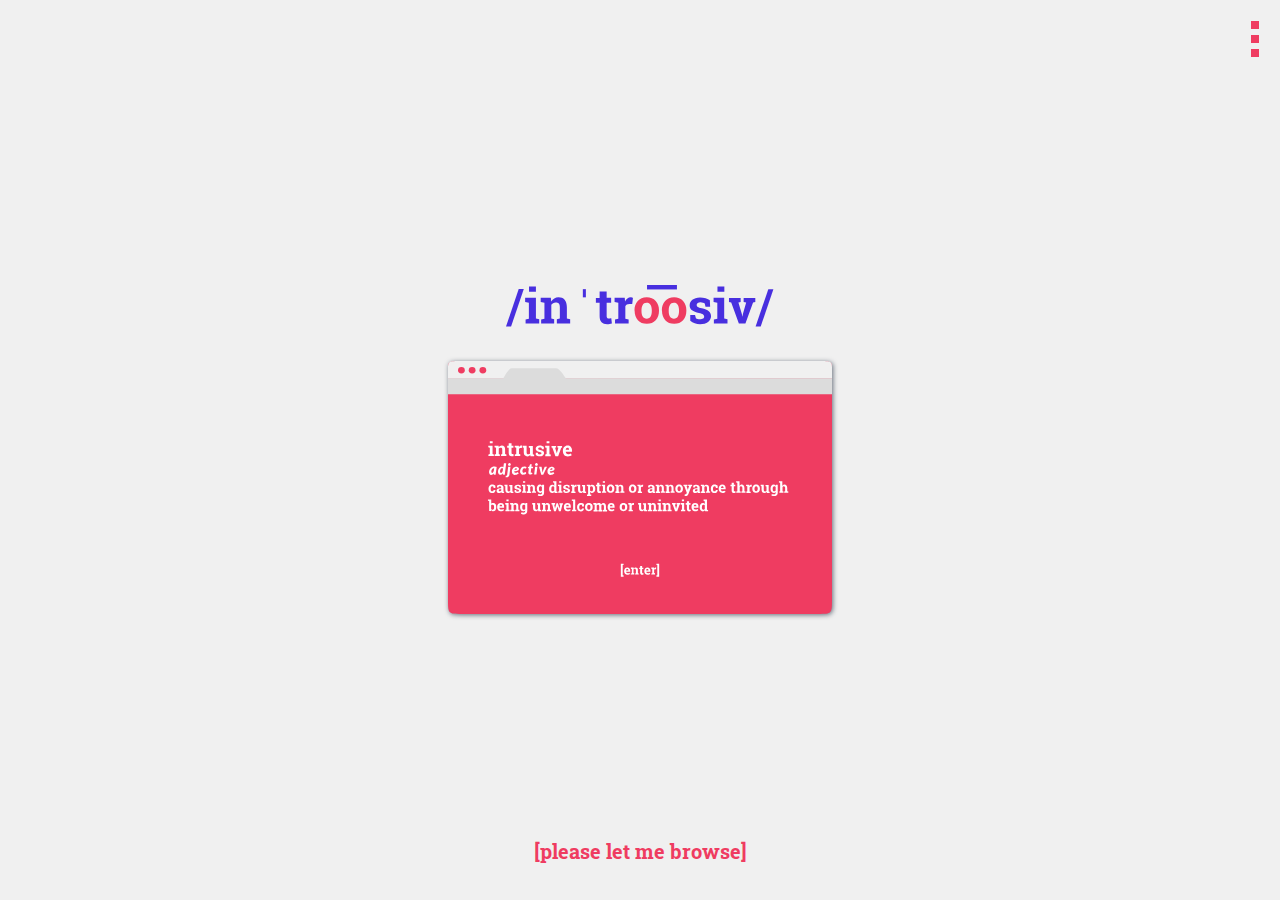
<file: index.html>
<!doctype html>
<html>
<head>
<title>Intrusive Advertising</title>
<link href="css/main.css" rel="stylesheet" type="text/css">
</head>

<body>


   
	<nav class="container" onclick="nav(this)">
  		<div class="bar1"></div>
 	 	<div class="bar2"></div>
  		<div class="bar3"></div>
	</nav>

	<div id="links" class="style">
		<a class="navlogo" href="index.html"><img src="svg/navicon.svg"></a>
		<a class="navintrusive" href="html/intrusiveads.html">Intrusive Advertising</a>
		<a class="navcoalition" href="html/cfba.html">Coalition for Better Ads</a>
		<a class="navtypes" href="html/cfba12.html">The 12 Types of Ads</a>
		<a class="navadblocknonintru" href="html/adblocknonintrusive.html">Adblock &amp; Non-Intrusive Ads</a>
		<a class="navabout" href="html/about.html">About the Project</a>
	</div>
   
   <div id="wrapper"> 
    
    <div class="intro">
    <div class="logo"><img src="svg/logo.svg"></div>
    <div onclick="myAnim()" id="c1"><img src="svg/landing1.svg"></div>
    </div>
    
    
    <div onclick="myAnim2()" id="c2"><img src="svg/landing2.svg"></div>
    <div onclick="myAnim3()" id="c3"><img src="svg/landing3.svg"></div>
    <div onclick="myAnim4()" id="c4"><img src="svg/landing4.svg"></div>
    <div onclick="myAnim5()" id="c5"><img src="svg/landing5.svg"></div>
    <div onclick="myAnim6()" id="c6"><img src="svg/landing3.svg"></div>
    <div onclick="myAnim7()" id="c7"><img src="svg/landing2.svg"></div>
    
    <div class="enter">
        <h1 class="enterh1"><a href="html/intrusiveads.html">[please let me browse]</a></h1>
    </div>

<!--Javascript-->
    <script>
        
        //FOR THE BOXES
        
        function myAnim() {
            console.log(alert)
            document.getElementById("c2").classList.toggle("display");
        }
        function myAnim2() {
            console.log(alert)
            document.getElementById("c3").classList.toggle("display");
        }
        
        function myAnim3() {
            console.log(alert)
            document.getElementById("c4").classList.toggle("display");
        }
        
        function myAnim4() {
            console.log(alert)
            document.getElementById("c5").classList.toggle("display");
        }
        
        function myAnim5() {
            console.log(alert)
            document.getElementById("c6").classList.toggle("display");
        }
        
        function myAnim6() {
            console.log(alert)
            document.getElementById("c7").classList.toggle("display");
        }
        
        //FOR THE NAVIGATION
        
		function nav(x) {
			var element = document.getElementById("links");
			element.classList.toggle("mystyle");
			x.classList.toggle("change");
		}
    </script>

</div>
	
</body>
</html>
</file>
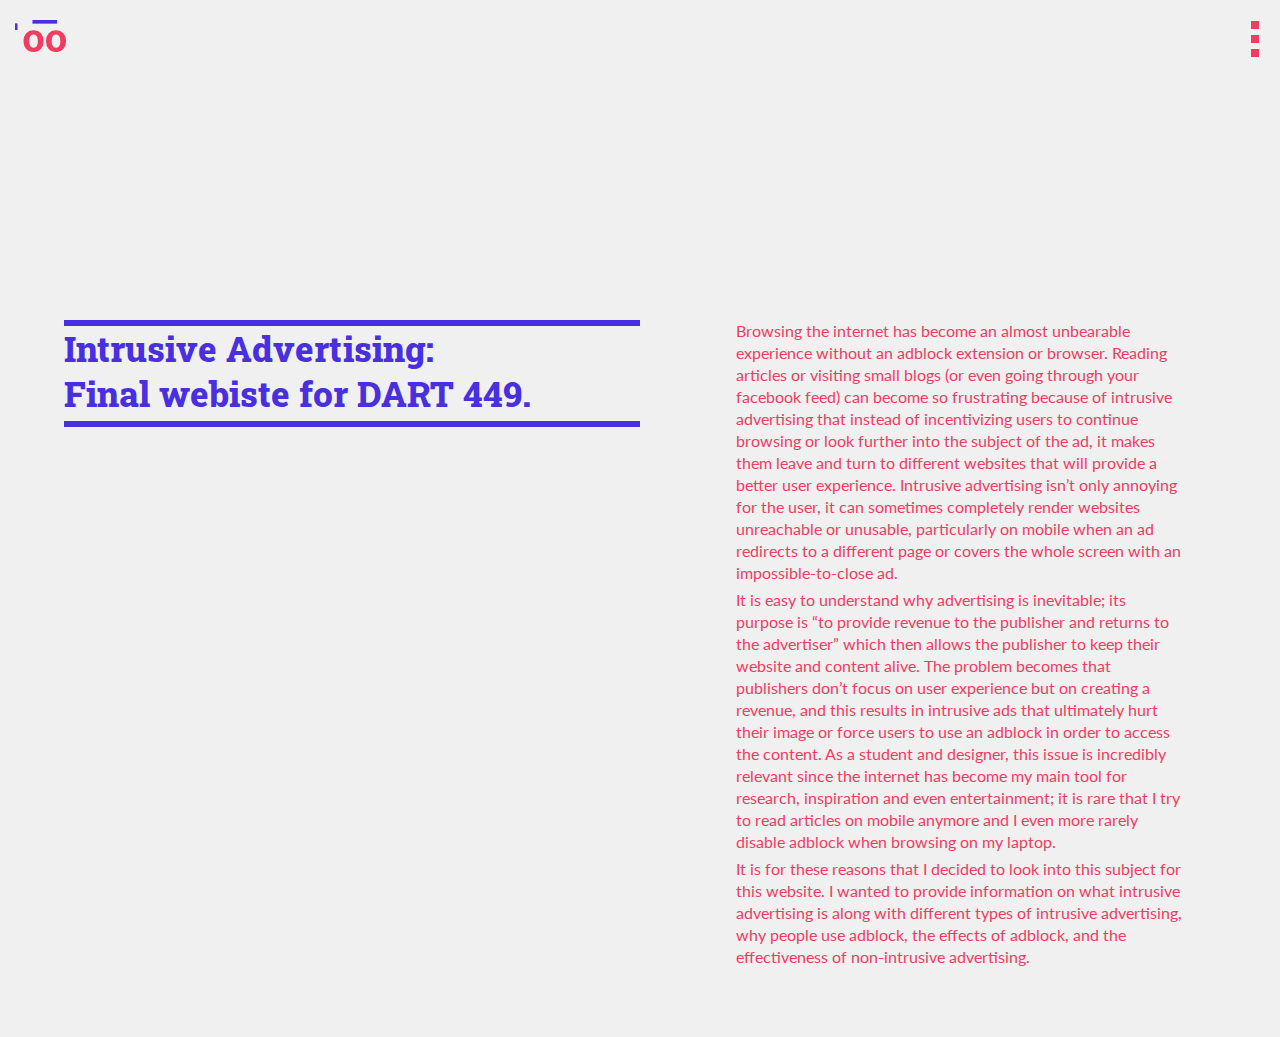
<file: html/about.html>
<!doctype html>
<html>
<head>
<title>About the Project</title>
<link href="../css/main.css" rel="stylesheet" type="text/css">
</head>

<body>


<div id="wrapper">
	
	<div id="logo"><a href="../index.html"><img src="../svg/logoicon.svg"></a></div>
    
    <nav class="container" onclick="nav(this)">
  		<div class="bar1"></div>
 	 	<div class="bar2"></div>
  		<div class="bar3"></div>
	</nav>

	<div id="links" class="style">		
		<a class="navlogo" href="../index.html"><img src="../svg/navicon.svg"></a>
		<a class="navintrusive" href="intrusiveads.html">Intrusive Advertising</a>
		<a class="navcoalition" href="cfba.html">Coalition for Better Ads</a>
		<a class="navtypes" href="cfba12.html">The 12 Types of Ads</a>
		<a class="navadblocknonintru" href="adblocknonintrusive.html">Adblock &amp; Non-Intrusive Ads</a>
		<a class="navabout" href="about.html">About the Project</a>
	</div>
    
    <div id="about">
		<div id="project">
        <div class="proj">
        <p>Intrusive Advertising: <br> Final webiste for DART 449.</p>
        </div>
    </div>
    
    <div id="projdesc">
        <div class="projinfo" >
        <p>Browsing the internet has become an almost unbearable experience without an adblock extension or browser. Reading articles or visiting small blogs (or even going through your facebook feed) can become so frustrating because of intrusive advertising that instead of incentivizing users to continue browsing or look further into the subject of the ad, it makes them leave and turn to different websites that will provide a better user experience. Intrusive advertising isn’t only annoying for the user, it can sometimes completely render websites unreachable or unusable, particularly on mobile when an ad redirects to a different page or covers the whole screen with an impossible-to-close ad.</p>

		<p>It is easy to understand why advertising is inevitable; its purpose is “to provide revenue to the publisher and returns to the advertiser” which then allows the publisher to keep their website and content alive. The problem becomes that publishers don’t focus on user experience but on creating a revenue, and this results in intrusive ads that ultimately hurt their image or force users to use an adblock in order to access the content. As a student and designer, this issue is incredibly relevant since the internet has become my main tool for research, inspiration and even entertainment; it is rare that I try to read articles on mobile anymore and I even more rarely disable adblock when browsing on my laptop.</p>

		<p>It is for these reasons that I decided to look into this subject for this website. I wanted to provide information on what intrusive advertising is along with different types of intrusive advertising, why people use adblock, the effects of adblock, and the effectiveness of non-intrusive advertising.</p>
		</div>
    </div>
    </div>
</div>
	
    <script>
        
        //FOR THE NAVIGATION
        
        function nav(x) {
			var element = document.getElementById("links");
			element.classList.toggle("mystyle");
			x.classList.toggle("change");
        }
        
        //FOR THE OVERLAY AD
        function myAnim() { document.getElementById("overlay").classList.toggle("hide");
        }
    </script>

</body>
</html>
</file>
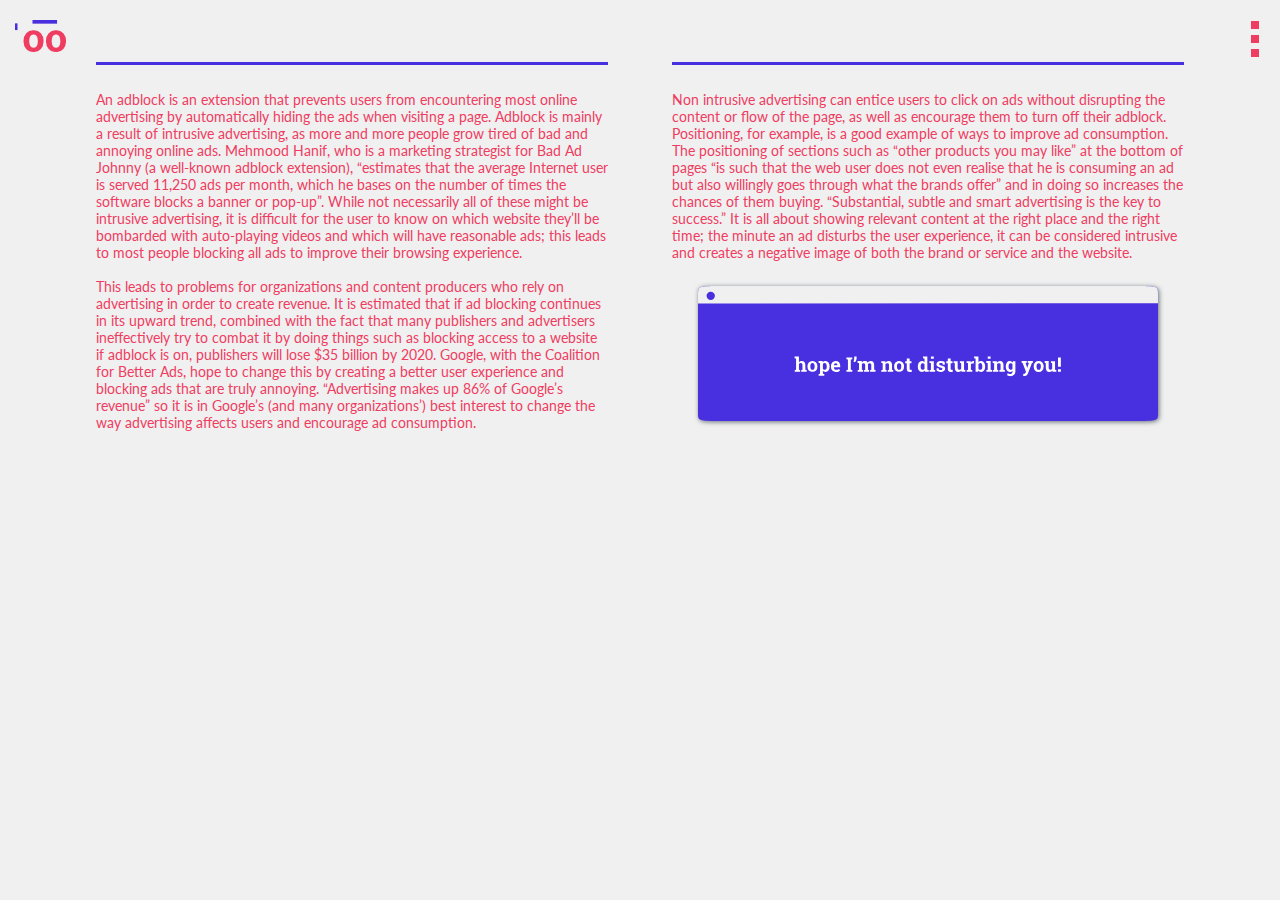
<file: html/adblocknonintrusive.html>
<!doctype html>
<html>
<head>
<title>Coalition for Better Ads</title>
<link href="../css/main.css" rel="stylesheet" type="text/css">
</head>

<body>


<div id="wrapper2">
	
	<div id="logo"><a href="../index.html"><img src="../svg/logoicon.svg"></a></div>
    
    <nav class="container" onclick="nav(this)">
  		<div class="bar1"></div>
 	 	<div class="bar2"></div>
  		<div class="bar3"></div>
	</nav>

	<div id="links" class="style">		
		<a class="navlogo" href="../index.html"><img src="../svg/navicon.svg"></a>
		<a class="navintrusive" href="intrusiveads.html">Intrusive Advertising</a>
		<a class="navcoalition" href="cfba.html">Coalition for Better Ads</a>
		<a class="navtypes" href="cfba12.html">The 12 Types of Ads</a>
		<a class="navadblocknonintru" href="adblocknonintrusive.html">Adblock &amp; Non-Intrusive Ads</a>
		<a class="navabout" href="about.html">About the Project</a>
		</div>
    
	<div id="aboutadblock">
		<div class="adblockt"><p>Adblock</p></div>
		<div id="scroll">
		<div class="adblocki">
		<p>An adblock is an extension that prevents users from encountering most online advertising by automatically hiding the ads when visiting a page. Adblock is mainly a result of intrusive advertising, as more and more people grow tired of bad and annoying online ads. Mehmood Hanif, who is a marketing strategist for Bad Ad Johnny (a well-known adblock extension), “estimates that the average Internet user is served 11,250 ads per month, which he bases on the number of times the software blocks a banner or pop-up”. While not necessarily all of these might be intrusive advertising, it is difficult for the user to know on which website they’ll be bombarded with auto-playing videos and which will have reasonable ads; this leads to most people blocking all ads to improve their browsing experience.</p>
		<p>This leads to problems for organizations and content producers who rely on advertising in order to create revenue. It is estimated that if ad blocking continues in its upward trend, combined with the fact that many publishers and advertisers ineffectively try to combat it by doing things such as blocking access to a website if adblock is on, publishers will lose $35 billion by 2020. Google, with the Coalition for Better Ads, hope to change this by creating a better user experience and blocking ads that are truly annoying. “Advertising makes up 86% of Google’s revenue” so it is in Google’s (and many organizations’) best interest to change the way advertising affects users and encourage ad consumption.</p></div></div>

	</div>
	
	<div id="aboutnonintru">
		<div class="nonintrut"><p>Non-Intrusive Ads</p></div>
		<div class="nonintrui">
		<p>Non intrusive advertising can entice users to click on ads without disrupting the content or flow of the page, as well as encourage them to turn off their adblock. Positioning, for example, is a good example of ways to improve ad consumption. The positioning of sections such as “other products you may like” at the bottom of pages “is such that the web user does not even realise that he is consuming an ad but also willingly goes through what the brands offer” and in doing so increases the chances of them buying. “Substantial, subtle and smart advertising is the key to success.” It is all about showing relevant content at the right place and the right time; the minute an ad disturbs the user experience, it can be considered intrusive and creates a negative image of both the brand or service and the website.</p>
		</div>
		<img src="../svg/nonintrusive.svg" class="adnointru">
	</div>
	
</div>
    <script>
        
        //FOR THE NAVIGATION
        
        function nav(x) {
			var element = document.getElementById("links");
			element.classList.toggle("mystyle");
			x.classList.toggle("change");
        }
        
        //FOR THE OVERLAY AD
        function myAnim() { document.getElementById("overlay").classList.toggle("hide");
        }
    </script>


</body>
</html>
</file>
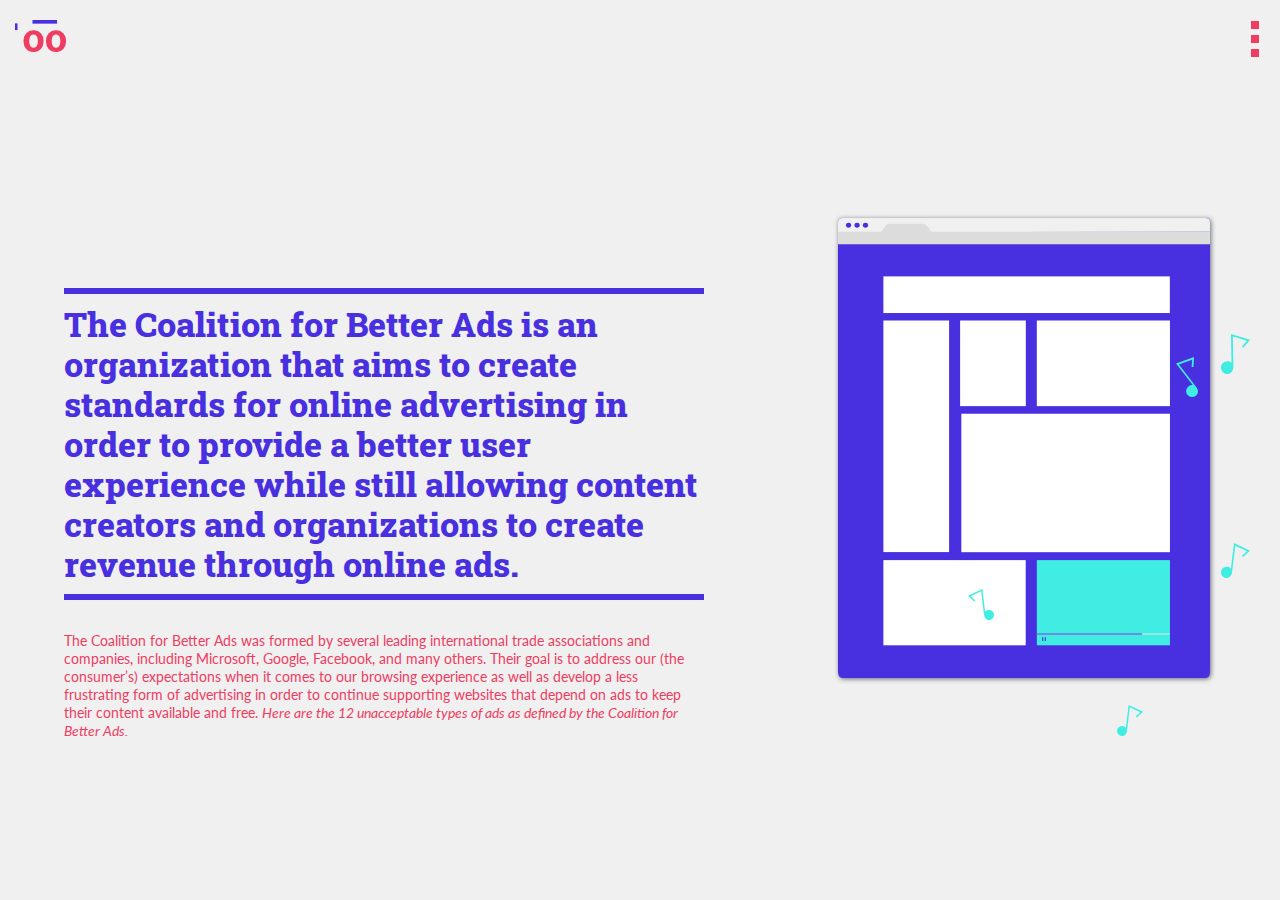
<file: html/cfba.html>
<!doctype html>
<html>
<head>
<title>Coalition for Better Ads</title>
<link href="../css/main.css" rel="stylesheet" type="text/css">
</head>

<body>


<div id="wrapper">
	
	<div id="logo"><a href="../index.html"><img src="../svg/logoicon.svg"></a></div>
    
    <nav class="container" onclick="nav(this)">
  		<div class="bar1"></div>
 	 	<div class="bar2"></div>
  		<div class="bar3"></div>
	</nav>

	<div id="links" class="style">
		<a class="navlogo" href="../index.html"><img src="../svg/navicon.svg"></a>
		<a class="navintrusive" href="intrusiveads.html">Intrusive Advertising</a>
		<a class="navcoalition" href="cfba.html">Coalition for Better Ads</a>
		<a class="navtypes" href="cfba12.html">The 12 Types of Ads</a>
		<a class="navadblocknonintru" href="adblocknonintrusive.html">Adblock &amp; Non-Intrusive Ads</a>
		<a class="navabout" href="about.html">About the Project</a>
	</div>
   
       
    
        <div id="section2">
        <div id="cfba">
            <div class="cfbades">
            <p>The Coalition for Better Ads is an organization that aims to create standards for online advertising in order to provide a better user experience while still allowing content creators and organizations to create revenue through online ads.</p>
			</div>
			<div class="cfbatext">
			<p>
			The Coalition for Better Ads was formed by several leading international trade associations and companies, including Microsoft, Google, Facebook, and many others. Their goal is to address our (the consumer’s) expectations when it comes to our browsing experience as well as develop a less frustrating form of advertising in order to continue supporting websites that depend on ads to keep their content available and free. <a href="cfba12.html">Here are the 12 unacceptable types of ads as defined by the Coalition for Better Ads.</a>
			</p>
			</div>
        </div>
			
			<div id="autoplayvidbig">
				<img class="vidbig" src="../svg/autoplayvid_big.svg">

				<img class="note1" src="../svg/bignote1.svg">
				<img class="note2" src="../svg/bignote2.svg">
				<img class="note3" src="../svg/bignote3.svg">
				<img class="note4" src="../svg/bignote4.svg">
				<img class="note5" src="../svg/bignote5.svg">
			</div>
    	</div>
    
</div>
    <script>
        
        //FOR THE NAVIGATION
        
        function nav(x) {
			var element = document.getElementById("links");
			element.classList.toggle("mystyle");
			x.classList.toggle("change");
        }
        
        //FOR THE OVERLAY AD
        function myAnim() { document.getElementById("overlay").classList.toggle("hide");
        }
    </script>


</body>
</html>
</file>
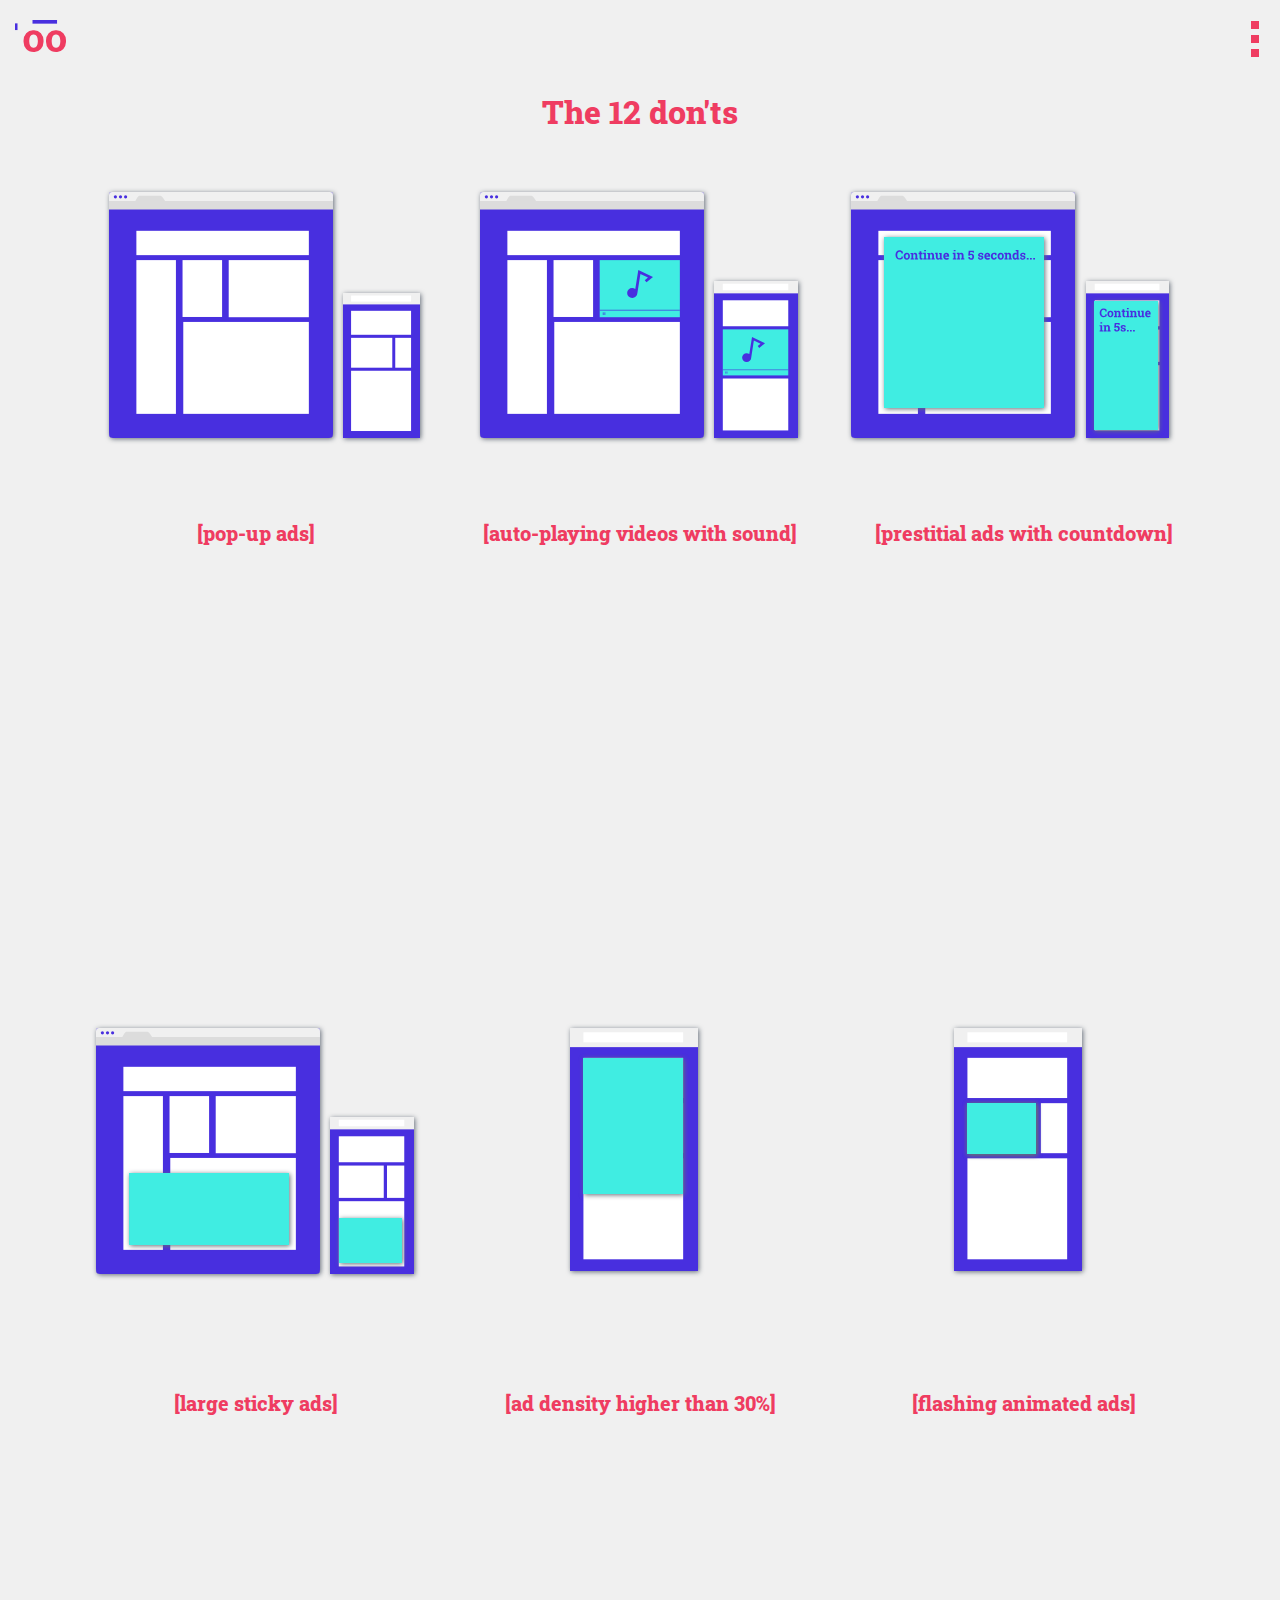
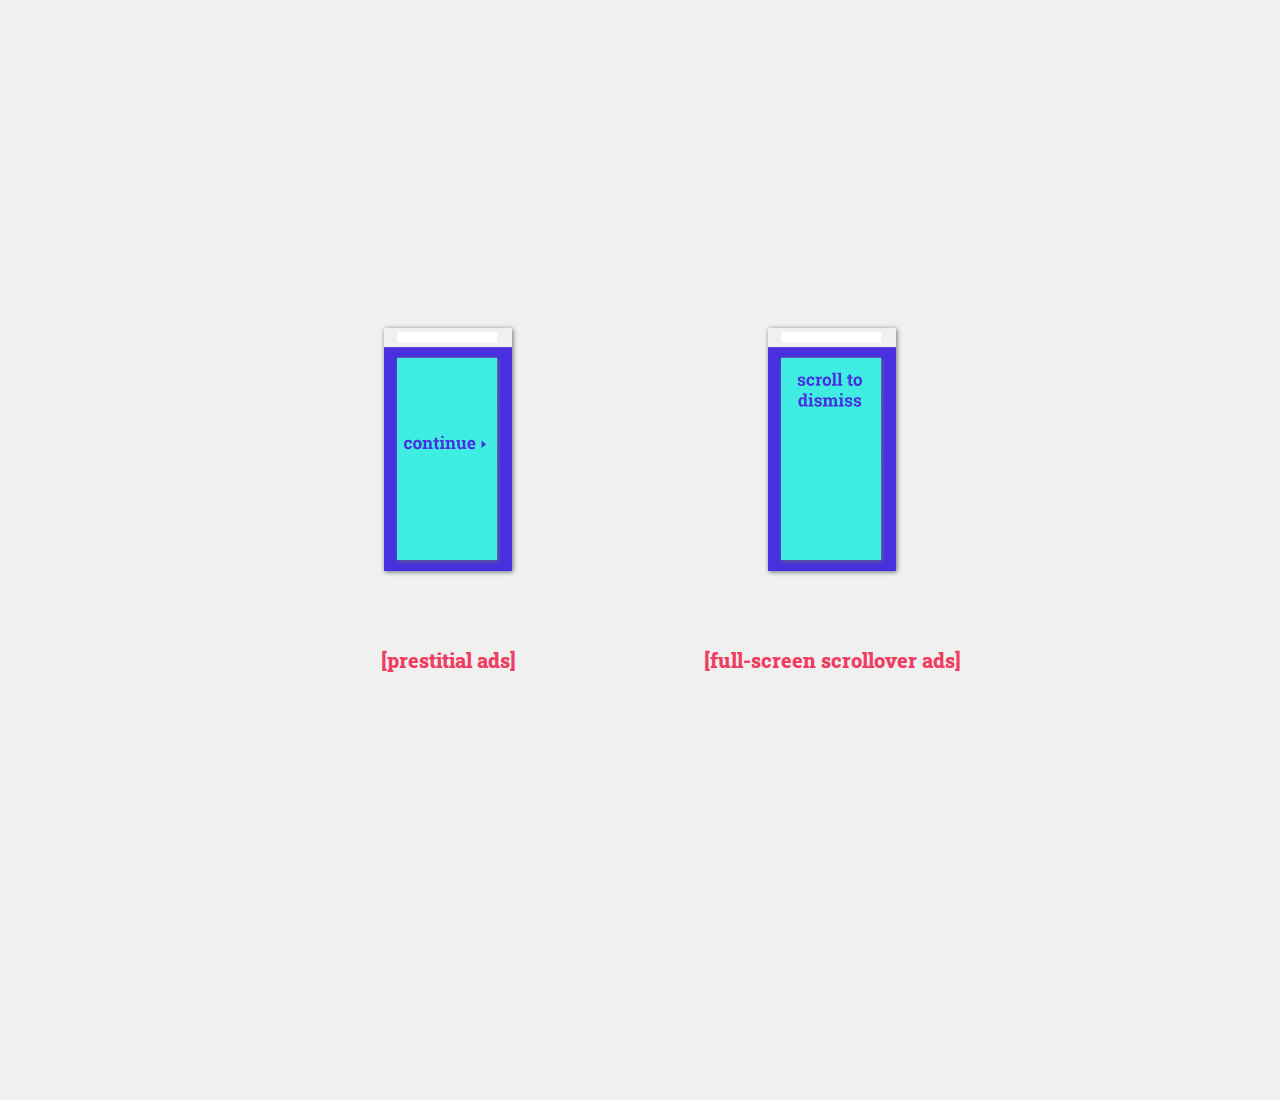
<file: html/cfba12.html>
<!doctype html>
<html>
<head>
<title>Coalition for Better Ads - 12 Types</title>
<link href="../css/main.css" rel="stylesheet" type="text/css">
</head>

<body>
	
	<div id="logo"><a href="../index.html"><img src="../svg/logoicon.svg"></a></div>
    
    <nav class="container" onclick="nav(this)">
  		<div class="bar1"></div>
 	 	<div class="bar2"></div>
  		<div class="bar3"></div>
	</nav>

	<div id="links" class="style">
		<a class="navlogo" href="../index.html"><img src="../svg/navicon.svg"></a>
		<a class="navintrusive" href="intrusiveads.html">Intrusive Advertising</a>
		<a class="navcoalition" href="cfba.html">Coalition for Better Ads</a>
		<a class="navtypes" href="cfba12.html">The 12 Types of Ads</a>
		<a class="navadblocknonintru" href="adblocknonintrusive.html">Adblock &amp; Non-Intrusive Ads</a>
		<a class="navabout" href="about.html">About the Project</a>
	</div>
        
        <div id="section3">
        
        <div id="thedonts"><p>The 12 don'ts</p></div>
			<div id="popup" onclick="show()">
			<img class="popup" src="../svg/popup.svg">
			<img class="popupm" src="../svg/popupm.svg">
			<img class="base" src="../svg/base.svg">
			<img class="basem" src="../svg/basem.svg">
			</div>
			<div id="popuph1" class="sec4title">
			<p>[pop-up ads]</p>
			</div>
			<div id="popupdesc" class="sec4desc">
			<p>“Pop-up ads are a type of interstitial ad that do exactly what they say — pop up and block the main content of the page. They appear after content on the page begins to load and are among the most commonly cited annoyances for visitors to a website. Pop-up ads come in many varieties – they can take up part of the screen, or the entire screen.”</p>
			</div>
			
			<div id="autoplayvid" onclick="show2()">
			<img class="autoplay" src="../svg/autoplayvid.svg">
			<img class="autoplaym" src="../svg/autoplayvidm.svg">
			<img class="autoplaynote" src="../svg/autoplayvidnote.svg">
			<img class="autoplaymnote" src="../svg/autoplayvidnote.svg">
			</div>
			<div id="autoplayh1" class="sec4title">
			<p>[auto-playing videos with sound]</p>
			</div>
			<div id="autoplaydesc" class="sec4desc">
			<p>“Auto-playing video ads play sound without any user interaction. These experiences are especially disruptive to users, as they catch the readers off guard, and often compel them to quickly close the window or tab in order to stop the sound. Ads that require a click to activate sound did not fall beneath the initial Better Ads Standard.”</p>
			</div>
			
			<div id="prestitialcount" onclick="show3()">
			<img class="prestitialcount" src="../svg/prestitialcountdown.svg">
			<img class="prestitialcountm" src="../svg/prestitialcountdownm.svg">
			<img class="cobase" src="../svg/base.svg">
			<img class="cobasem" src="../svg/basem.svg">
			</div>
			<div id="countdh1" class="sec4title">
			<p>[prestitial ads with countdown]</p>
			</div>
			<div id="countddesc" class="sec4desc">
			<p>“Prestitial “Countdown” ads appear before the content of the page has loaded, forcing the user to wait a number of seconds before they can dismiss the ad, or the ad closes on its own. These ads can disrupt users in a way that dissuades them from waiting for the countdown to finish and continuing onto their content. In desktop environments, prestitial ads that can be dismissed immediately did not fall beneath the initial Better Ads Standard for desktop.”</p>
			</div>
		</div>	
		
		<div id="section4">
			<div id="sticky" onclick="show4()">
			<img class="sticky" src="../svg/largestickyad.svg">
			<img class="stickym" src="../svg/largestickyadm.svg">
			<img class="stbase" src="../svg/base.svg">
			<img class="stbasem" src="../svg/basem.svg">
			</div>
			<div id="stickyh1" class="sec4title">
			<p>[large sticky ads]</p>
			</div>
			<div id="stickydesc" class="sec4desc">
			<p>“Large Sticky Ads stick to the edge of a page, regardless of a user’s efforts to scroll. As the user browses the page, this static, immobile sticky ad takes up more than 30% of the screen’s real estate. A Large Sticky Ad has an impeding effect by continuing to obstruct a portion of the page view regardless of where the user moves on the page.”</p>
			</div>
			
			<div id="density" onclick="show5()">
			<img class="density" src="../svg/basem.svg">
			<img class="densityad" src="../svg/densitymb.svg">
			</div>
			<div id="densityh1" class="sec4title">
			<p>[ad density higher than 30%]</p>
			</div>
			<div id="densitydesc" class="sec4desc">
			<p>“When ads on a mobile page take up more than 30% of the vertical height of the main content portion of the page, the result is a disruptive ad experience, regardless of whether these ads are text, video, or static images. This includes “sticky” ads and in-line ads. This kind of density makes it very difficult to focus on text content on a mobile device, and can lead to frustrated users.”</p>
			</div>
			
			<div id="flashing" onclick="show6()">
			<img class="flashing" src="../svg/flashingm.svg">
			<img class="flashing2" src="../svg/flashingm2.svg">
			<img class="flbase" src="../svg/basem.svg">
			</div>
			<div id="flashingh1" class="sec4title">
			<p>[flashing animated ads]</p>
			</div>
			<div id="flashingdesc" class="sec4desc">
			<p>“Ads that animate and “flash” with rapidly changing background and colors are highly aggravating for consumers, and serve to create a severe distraction for them as they attempt to read the content on a given page. Animations that do not “flash” did not fall beneath the initial Better Ads Standard.”</p>
			</div>
		</div>	
		
		<div id="section5">
			<div id="prestitial" onclick="show7()">
			<img class="prestitial" src="../svg/prestitialm.svg">
			<img class="prebase" src="../svg/basem.svg">
			</div>
			<div id="prestitialh1" class="sec4title">
			<p>[prestitial ads]</p>
			</div>
			<div id="prestitialdesc" class="sec4desc">
			<p>“Mobile prestitial ads appear on a mobile page before content has loaded, blocking the user from continuing on to the content they have sought out. These pop-ups vary in size from full-screen to part of the screen. They may also appear as a standalone page that prevents users from getting to the main content.”</p>
			</div>
			
			<div id="fullscroll" onclick="show8()">
			<img class="fullscroll" src="../svg/scrollm.svg">
			<img class="fubase" src="../svg/basem.svg">
			</div>
			<div id="fullscrollh1" class="sec4title">
			<p>[full-screen scrollover ads]</p>
			</div>
			<div id="fullscrolldesc" class="sec4desc">
			<p>“Full-Screen Scrollover ads force a user to scroll through an ad that appears on top of content. These ads take up more than 30% of the page and float on top of the page’s main content, obstructing it from view. The result can be disorienting for users, as it obscures the content a consumer is attempting to browse. These are different from similar ads that scroll in-line with the content and more smoothly scroll out of sight.”</p>
			</div>
		</div> 

    <script>
        
        //FOR THE NAVIGATION
        
        function nav(x) {
			var element = document.getElementById("links");
			element.classList.toggle("mystyle");
			x.classList.toggle("change");
        }
        
        //FOR THE OVERLAY AD
        function myAnim() { document.getElementById("overlay").classList.toggle("hide");
        }
		
		//FOR THE DESCRIPTIONS
		
	  	function show() {
        document.getElementById("popupdesc").classList.toggle("show");
		}
		
		function show2() {
		document.getElementById("autoplaydesc").classList.toggle("show");
		}
		
		function show3() {
		document.getElementById("countddesc").classList.toggle("show");
		}
		
		function show4() {
		document.getElementById("stickydesc").classList.toggle("show");
		}
		
		function show5() {
		document.getElementById("densitydesc").classList.toggle("show");
		}
		
		function show6() {
		document.getElementById("flashingdesc").classList.toggle("show");
		}
		
		function show7() {
		document.getElementById("prestitialdesc").classList.toggle("show");
		}
		
		function show8() {
		document.getElementById("fullscrolldesc").classList.toggle("show");
		}
		
		
    </script>


</body>
</html>
</file>
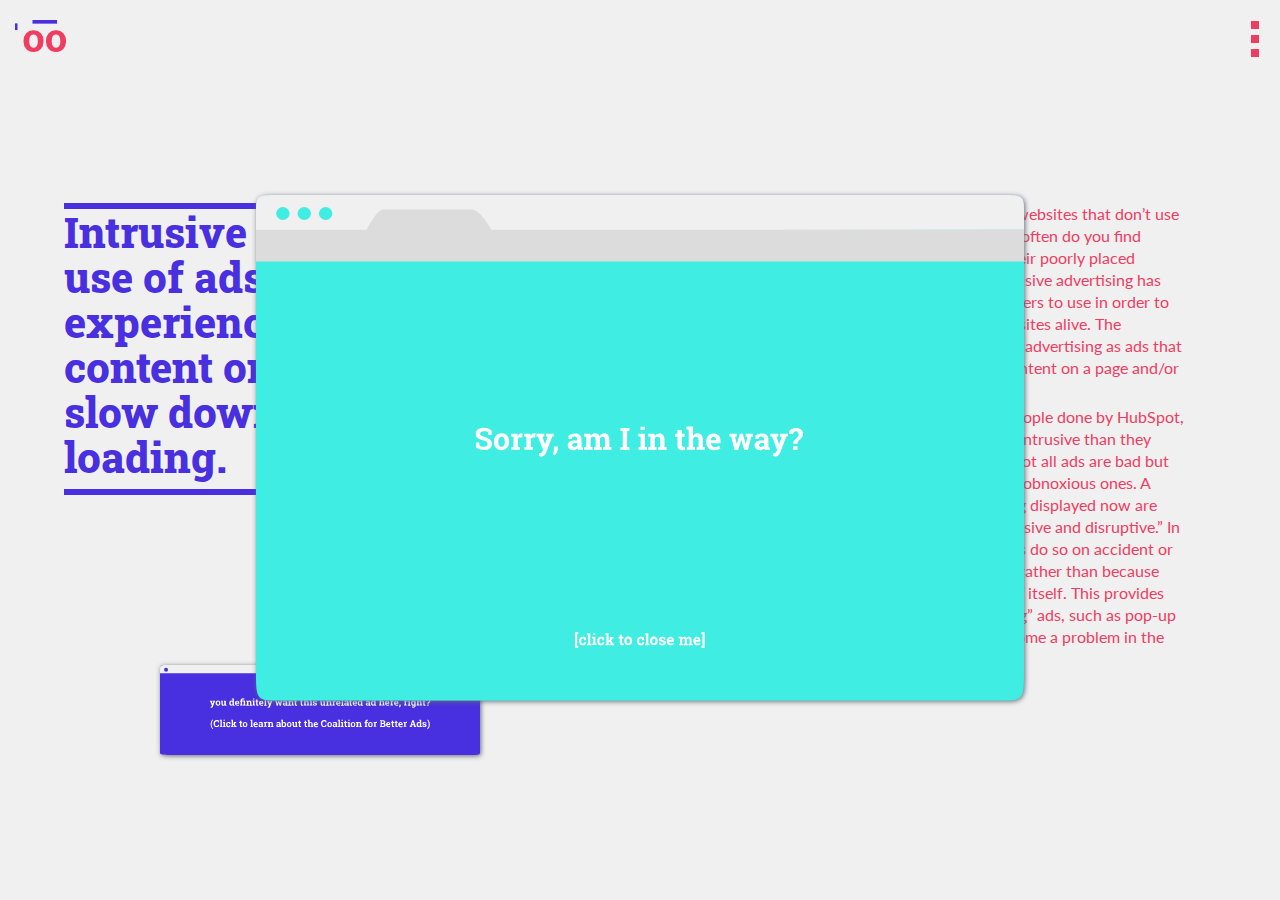
<file: html/intrusiveads.html>
<!doctype html>
<html>
<head>
<title>What is it?</title>
<link href="../css/main.css" rel="stylesheet" type="text/css">
</head>

<body>


<div id="wrapper">
	
	<div id="logo"><a href="../index.html"><img src="../svg/logoicon.svg"></a></div>
    
    <nav class="container" onclick="nav(this)">
  		<div class="bar1"></div>
 	 	<div class="bar2"></div>
  		<div class="bar3"></div>
	</nav>

	<div id="links" class="style">
		<a class="navlogo" href="../index.html"><img src="../svg/navicon.svg"></a>
		<a class="navintrusive" href="intrusiveads.html">Intrusive Advertising</a>
		<a class="navcoalition" href="cfba.html">Coalition for Better Ads</a>
		<a class="navtypes" href="cfba12.html">The 12 Types of Ads</a>
		<a class="navadblocknonintru" href="adblocknonintrusive.html">Adblock &amp; Non-Intrusive Ads</a>
		<a class="navabout" href="about.html">About the Project</a>
	</div>
    
    <div id="section1">
    <div id="overlay" onclick="myAnim()">
        <img src="../svg/intheway.svg">
    </div>
    
    <div id="description">
        <div class="definition">
        <p>Intrusive advertising is the use of ads that disrupt user experience, interrupt the content on a page and/or slow down browsing and loading.</p>
        </div>
    </div>
    
    <div id="text">
        <div class="info" >
        <p>How often do you browse free-content websites that don’t use advertising as a means of revenue? How often do you find websites that turn you off because of their poorly placed banners ads and annoying pop-ups? Intrusive advertising has become an unfortunate trend for publishers to use in order to increase their profits and keep their websites alive. The Coalition for Better Ads defines intrusive advertising as ads that disrupt user experience, interrupt the content on a page and/or slow down browsing and loading.</p>
        <p>According to a survey of around 1000 people done by HubSpot, 91% agreed that ads have become more intrusive than they were 2-3 years ago, yet 83% agree that not all ads are bad but that there needs to be a way to filter the obnoxious ones. A majority of people believe that ads “being displayed now are not compelling—they are deceptive, intrusive and disruptive.” In fact, most people who click on online ads do so on accident or were deceived by the content of the ad, rather than because they are interested or attracted by the ad itself. This provides insight on the fact that it is the “annoying” ads, such as pop-up and autoplaying ads, that have truly become a problem in the world of online advertising.</p></div>
    </div>
        
    <div id="randomads">
		<div id="un1"><a href="../html/cfba.html"><img src="../svg/unrelated.svg"></a></div>
    </div>
    </div>
   
    
</div>
    <script>
        
        //FOR THE NAVIGATION
        
        function nav(x) {
			var element = document.getElementById("links");
			element.classList.toggle("mystyle");
			x.classList.toggle("change");
        }
        
        //FOR THE OVERLAY AD
        function myAnim() { document.getElementById("overlay").classList.toggle("hide");
        }
    </script>


</body>
</html>
</file>
<file: css/main.css>
@charset "UTF-8";

/* FONTS 
font-family: 'Lato', sans-serif;
font-family: 'Roboto Slab', serif;
*/

/* COLORS 
Reds: #EF3C61, #DD2E50
Blues: #482FDF, #5A56EF
Turquoise: #40EDE2, #40C1E2
Light Grays: #F0F0F0, #DCDCDC
Dark Grays: #656D79, #434A54
*/

@import url('https://fonts.googleapis.com/css?family=Lato:400,400i|Roboto+Slab:400,700');

* {
	margin: 0;
	padding: 0;
	box-sizing: border-box;
}

html, body{
	height: 100%;
	background-color: #F0F0F0;
} 

#wrapper {
    width: 100%;
    height: 100%;
    display: flex;
    flex-flow: row wrap;
    background-color: #F0F0F0;
}

img {
	filter:drop-shadow(1px 1px 2.5px #656D79);
}

::-webkit-scrollbar {
	display: none;
}

/************** NAVIGATION **************/

#logo {
	position: fixed;
	width: 100%;
	padding-top: 20px;
	padding-left: 15px;
	background-color: #F0F0F0; 
	z-index: 4;
}

#logo img {
	width: 15%;
	filter: none;
}

@media only screen and (min-width : 500px) {
	#logo img {
	width: 8%;
	}
}

@media only screen and (min-width : 1024px) {
	#logo img {
	width: 4%;
	}
}

    .style {
		position: fixed;
        opacity: 0;
		width:100%;
		height:0;
        padding: 0px 25px;
		background-color:#F0F0F0;
		transition:all .5s;
		overflow:hidden;
		z-index: 7;
}

	.mystyle {
        position: fixed;
		opacity: 1;
		width: 100%;
		height:100%;
		padding: 25px;
		background-color:#EF3C61;
		box-sizing: border-box;
        z-index: 9;
	}
	
	
/*	bars animation */
	.container {
		opacity: 1;
		display: inline-block;
		cursor: pointer;
		position: fixed;
		right: 15px;
		top: 15px;
		z-index: 99;
	}

	.bar1, .bar2, .bar3 {
		width: 8px;
		height: 8px;
		background-color: #EF3C61;
		margin: 6px 6px;
		transition: 0.4s;
	}

	.change .bar1 {
        background-color: #40EDE2;
		-webkit-transform: translate(-9px, 6px) ;
		transform: translate(-9px, 6px) ;
	}

	.change .bar2 {
        background-color: #40EDE2;
		-webkit-transform: translate(-25px, -12px) ;
		transform: translate(-25px, -8px) ;
	}

	.change .bar3 {
        background-color: #40EDE2;
		-webkit-transform: translate(-42px, -30px) ;
		transform: translate(-42px, -22px) ;
	}    

/** Links **/

#links a{
	font-family: 'Roboto Slab', serif;
	color: #482FDF;
	text-decoration: none;
    font-size: 24px;
}

#links a:hover {
	font-family: 'Roboto Slab', serif;
	color:#40EDE2;
	text-decoration:line-through;
}

.navlogo {
	display: block;
	width: 30%;
	margin: 20% auto 10%;
}

.navlogo img{
	filter: none;
}

.navintrusive {
	display: block;
	width: 100%;
	margin: 5% auto 0;
	text-align: center;  
}

.navcoalition {
	display: block;
	width: 100%;
	margin: 5% auto 0;
	text-align: center;  
}

.navtypes {
	display: block;
	width: 100%;
	margin: 5% auto 0;
	text-align: center;  
}

.navadblocknonintru {
	display: block;
	width: 100%;
	margin: 5% auto 0;
	text-align: center;  
}

.navabout {
	display: block;
	width: 100%;
	margin: 20% auto 5%;
	text-align: center; 
}

@media only screen and (min-width : 500px) {
	.navlogo {
		width: 20%;
		margin: 10% auto 5%;
	}
	
	.navabout {
		margin: 15% auto 5%;
	}
}

@media only screen and (min-width : 1024px) {

#links {
	font-size: 25px;
	}
	
#links a:hover {
	font-size: 35px;
}
	
	.navlogo {
		width: 10%;
		margin: 5% auto 5%;
	}
	
	.navintrusive {
		text-align:center;
		width: 50%;
		margin: 0 auto 0;
		padding-bottom: 15px;
	}
	
	.navcoalition {
		text-align:center;
		width: 50%;
		margin: 0 auto 0;
		padding-bottom: 15px;
	}
	
	.navtypes {
		text-align:center;
		width: 50%;
		margin: 0 auto 0;
		padding-bottom: 15px;
	}
	
	.navadblocknonintru {
		text-align:center;
		width: 50%;
		margin: 0 auto 0;
		padding-bottom: 15px;
	}
	
	.navabout {
		text-align:center;
		width: 50%;
		margin: 5% auto 0;
		padding-bottom: 10px;
	}
}

/************** ABOUT PAGE *****************/

/*MOBILE*/

#about {
    margin: 20% auto 5%;
    width: 100%;
}

#project {
	margin: auto;
	width: 75%;
}

.proj {
    font-family: 'Roboto Slab', serif;
    font-weight: 800;
    color: #482FDF;
    font-size: 20px;
    hyphens: auto;
	padding-bottom: 5px;
	border-top: 3px solid #482FDF;
	border-bottom: 3px solid #482FDF;
}

#projdesc {
    margin: 5% auto;
    width: 75%;
	height: 80%;
    overflow: scroll;
}

.projinfo {
    font-size: 13px;
    line-height: 16px;
    font-family: 'Lato', sans-serif;
    color: #EF3C61;
    hyphens: auto;
}
.projinfo p{
    padding-bottom:5%; 
}

/* TABLET */
@media only screen and (min-width : 500px) and (max-width : 1024px) {

	#about {
    margin: 15% auto 5%;
	}
	.proj {
		font-size: 30px;
	}
	
	.projinfo {
		font-size: 16px;
		line-height: 22px;
	}
}

/* DESKTOP */
@media only screen and (min-width : 1024px) {
	
#about {
	display: flex;
	justify-content: center;
	align-items: center;
	align-items: flex-start;
	}

#project {
	margin: 5% 0;
	padding-left: 5%;
	width: 50%;
	height: 55%;
}

.proj {
    font-size: 35px;
	line-height: 45px;
	hyphens: auto;
	border-top: 6px solid #482FDF;
	border-bottom: 6px solid #482FDF;
}

#projdesc {
	width: 35%;
	height: 85%;
}

.projinfo {
    font-size: 16px;
    line-height: 22px;
}

.projinfo p{
    padding-bottom:5px; 
}
}

@media only screen and (min-width : 1440px) {

#about {
	display: flex;
	justify-content: center;
	align-items: center;
	align-items: flex-start;
	margin: 10% 0;
	}

#project {
	padding-left: 5%;
	width: 50%;
	height: 55%;
}

.proj {
    font-size: 48px;
	line-height: 60px;
	hyphens: auto;
	border-top: 6px solid #482FDF;
	border-bottom: 6px solid #482FDF;
}

#projdesc {
	width: 35%;
	height: 85%;
}

.projinfo {
    font-size: 18px;
    line-height: 26px;
}

.projinfo p{
    padding-bottom: 18px; 
}	
}
	
	
	
	

/************** LANDING PAGE **************/

/*MOBILE*/

.intro {
    position: relative;
    display: flex;
    width: 70%;
    margin: auto;
    flex-flow: row wrap;
    justify-content: center;
}

.logo {
    width: 70%;
    padding-bottom: 5%;
}

.logo img {
	filter: none;
}


#c1 {
    width: 100%;
}

#c1 img {
	
}

#c2 {
    position: fixed;
    display:none;
    z-index: -99;
    width: 70%;
    top:5%;
    left:-20%;
}

#c3 {
    display:none;
    z-index: -99;
    position: fixed;
    width: 70%;
    top:25%;
    left:30%;
}

#c4 {
    display:none;
    z-index: -99;
    position: fixed;
    width: 70%;
    top:68%;
    left:-30%;
}

#c5 {
    display:none;
    z-index: -99;
    position: fixed;
    width: 70%;
    top:-5%;
    left:60%;
}

#c6 {
    z-index: -99;
    display:none;
    position: fixed;
    width: 70%;
    top:45%;
    left:-50%;
}

#c7 {
    z-index: -99;
    display:none;
    position: fixed;
    width: 70%;
    top:65%;
    left:70%;
}

.display {
    display: block !important;
    z-index: 1 !important;
}

.enter {
    position: absolute;
    width: 100%;
    bottom: 4%; 
    display: flex;
    justify-content: center;
}

.enterh1 {
    font-family: 'Roboto Slab', serif;
    font-size: 18px;
}

.enterh1 a {
    text-decoration: none;
    color: #EF3C61;
}

.enterh1 a:hover {
    text-decoration: line-through;
}

/* TABLET */
@media only screen and (min-width : 500px) and (max-width : 1024px) {
    
.logo {
    width: 50%;
    padding-bottom: 5%;
}

#c1 {
    width: 80%;
}

#c4 {
    left:-30%;
}

#c7 {
    left:70%;
}

#c2, #c3, #c4, #c5, #c6, #c7 {
    width: 60%;    
}

.enterh1 {
font-size: 20px;
}    
}

/* DESKTOP */
@media only screen  and (min-width : 1024px) {

.intro {
        width: 30%;
}

#c1 {
		width: 100%;
	}
	
#c2, #c3, #c4, #c5, #c6, #c7 {
    width: 30%;    
}

#c2 {
    top:0%;
    left:0%;
}

#c3 {
    top:15%;
    left:60%;
}

#c4 {
    top:60%;
    left:-15%;
}

#c5 {
    top:-15%;
    left:75%;
}

#c6 {
    top:30%;
    left:5%;
}

#c7 {
    top:60%;
    left:68%;
}

.enterh1 {
font-size: 20px;
}
}




/************** INTRUSIVE ADS **************/

/*MOBILE*/

#section1 {
    height: 100%;
	overflow: hidden;
}

#overlay {
    opacity: 1;
    position: absolute;
    width: 90%;
    top: 50%;
    left: 50%;
    transform: translate(-50%, -50%);
    z-index: 1;
}

.hide {
    opacity: 0;
    display:none;
}

#description {
    margin: 40% auto 5%;
    width: 100%;
}

.definition {
    font-family: 'Roboto Slab', serif;
    font-weight: 800;
    color: #482FDF;
    font-size: 20px;
    hyphens: auto;
	padding-bottom: 10px;
	border-top: 3px solid #482FDF;
	border-bottom: 3px solid #482FDF;
}

#text {
    margin: auto;
    width: 80%;
	height: 35%;
    overflow: scroll;
}

.info {
    font-size: 14px;
    line-height: 18px;
    font-family: 'Lato', sans-serif;
    color: #EF3C61;
    hyphens: auto;
}
.info p{
    padding-bottom:10px; 
}

#randomads {
	margin: auto;
    width: 100%;
}

#un1{
    width: 80%;
}

#un1 {
	margin: 8% auto;
}


/*TABLET*/
 @media only screen and (min-width : 500px) and (max-width : 1024px) { 

#overlay {
    width: 80%;
}

#description {
	width: 50%;
	margin: 10% auto 2%;
}

.definition {
	font-size: 25px;
}

#text {
	width: 50%;
    overflow: scroll;
}

.info {
}
	 
.info p{
    padding-bottom:10px; 
}

#randomads {
    width: 100%;
    margin: -5% auto;
}

#un1 {
    width: 50%;
}
}

/*DESKTOP*/
@media only screen  and (min-width : 1024px) {

#section1 {
	display: flex;
	justify-content: center;
	align-items: center;
	}
	
#overlay {
    width: 60%;
}

#description {
	margin: 0;
	padding-left: 5%;
	width: 50%;
	height: 55%;
}

.definition {
    font-size: 42px;
	line-height: 45px;
	hyphens: auto;
	border-top: 6px solid #482FDF;
	border-bottom: 6px solid #482FDF;
}

#text {
	width: 35%;
	height: 55%;
}

.info {
    font-size: 16px;
    line-height: 22px;
}

.info p{
    padding-bottom:5px; 
}

#randomads {
	position: absolute;
	bottom: 10%;
	width: 50%;
	left: 0;
}

#un1 {
    width: 50%;
}
}





/************** COALITION FOR BETTER ADS **************/

/*MOBILE*/

#section2 {
    height: 100%;
	background-color: #F0F0F0;
	overflow: hidden;
}

#cfba {
    margin: 20% auto 10%;
    width: 75%;
}

.cfbades {
    font-family: 'Roboto Slab', serif;
    font-weight: 800;
    color: #482FDF;
    font-size: 14px;
    hyphens: auto;
	padding: 10px 0;
	border-top: 3px solid #482FDF;
	border-bottom: 3px solid #482FDF;
}

.cfbatext {
	padding-top: 5%;
	font-family: 'Lato', sans-serif;
	font-size: 12px;
	color: #EF3C61;	
}

.cfbatext a{
	text-decoration:none;
	font-style: italic;
	color: #EF3C61;	
}

#autoplayvidbig {
	width: 50%;
	margin: 0 auto;
	position: relative;
}

.note1, .note2, .note3, .note4, .note5 {
	width: 8%;
	z-index: 1;
	position: absolute;
	filter: none;
}

.note1 {
	left: 115%;
	top: 25%;
	animation: dance 1.5s infinite linear; 
}

@keyframes dance {
	0% {top:25%;}
	50% {top:35%;}
	100% {top:25%;}
}

.note2 {
	width: 6%;
	left: 105%;
	top: 30%;
	animation: dance2 1.5s infinite linear; 
}

@keyframes dance2 {
	0% {top:30%;}
	50% {top:25%;}
	100% {top:30%;}
}

.note3 {
	left: 110%;
	top: 70%;
	animation: dance3 1.5s infinite linear; 
}

@keyframes dance3 {
	0% {top:70%;}
	50% {top:60%;}
	100% {top:70%;}
}

.note4 {
	width: 7%;
	left: 35%;
	top: 80%;
	animation: dance4 1.5s infinite linear; 
}

@keyframes dance4 {
	0% {top:80%;}
	50% {top:90%;}
	100% {top:80%;}
}

.note5 {
	width: 7%;
	left: 75%;
	top:105%;
	animation: dance5 1.5s infinite linear; 
}

@keyframes dance5 {
	0% {top:105%;}
	50% {top:95%;}
	100% {top:105%;}
}

/*TABLET*/
 @media only screen and (min-width : 500px) and (max-width : 1024px) { 


#cfba {
    margin: 10% auto 5%;
    width: 60%;
}

.cfbades {
    font-size: 20px;
}

.cfbatext {
	font-size: 14px;
	line-height: 20px;
}
}

/*DESKTOP*/
@media only screen  and (min-width : 1024px) {

#section2 {
	display: flex;
	justify-content: center;
	align-items: center;
	overflow: scroll;
	}

#cfba {
    margin: 10% 5% 0;
    width: 50%;
	
}

.cfbades {
    font-size: 34px;
	line-height: 40px;
	padding: 10px 0;
	border-top: 6px solid #482FDF;
	border-bottom: 6px solid #482FDF;
}

.cfbatext {
	width: 100%;
	font-size: 14px;
	line-height: 18px;
}

#autoplayvidbig {
	width: 29%;
	margin: 0 auto;
}

.note1 {
	left: 103%;
}

.note2 {
	left: 91%;
}

.note3 {
	left: 103%;
}
}

@media only screen  and (min-width : 1440px) {
#cfba {
    margin: 10% 5%;
    width: 50%;
}
.cfbades {
    font-size: 40px;
	line-height: 44px;
	padding: 10px 0;
}
.cfbatext {
	width: 100%;
	font-size: 18px;
	line-height: 22px;
}
}


/************** THE 12 ADS **************/

/*MOBILE*/

#section3 {
	width: 100%;
	height: auto;
	display: flex;
	flex-flow: row wrap;
	justify-content: center;
	align-items: center;
	background-color: #F0F0F0;
}

#section4 {
	width: 100%;
	height: auto;
	display: flex;
	justify-content: center;
	flex-flow: row wrap;
	align-items: center;
	background-color:#F0F0F0;
}

#section5 {
	width: 100%;
	height: auto;
	display: flex;
	justify-content: center;
	flex-flow: row wrap;
	align-items: center;
	background-color: #F0F0F0;
}

#popup {
	width: 80%;
	position: relative;
	margin-top: 28%;
}

#popupdesc {
	opacity: 0;
	opacity: 0;
}

.show {
	opacity: 1 !important;
}

.base {
	width: 70%;
}

.basem {
	width: 28%;
}

.popup {
	left: 15%;
	top: 30%;
	width: 40%;
	position: absolute;
	z-index: 1;	
	animation-delay: 1s;
	animation: popup1 4s steps(1) infinite;
	opacity: 0;
}

@keyframes popup1 {
	0% {opacity: 0;}
	10% {opacity: 1;}
	50% {opacity: 1;}
	90% {opacity: 1;}
	100% {opacity: 0;}
}

.popupm {
	top: 55%;
	left: 76%;
	width: 18%;
	position: absolute;
	z-index: 1;	
	animation-delay: 1s;
	animation: popup2 4s steps(1) infinite;
	opacity: 0;
}

@keyframes popup2 {
	0% {opacity: 0;}
	10% {opacity: 1;}
	50% {opacity: 1;}
	90% {opacity: 1;}
	100% {opacity: 0;}
}

#autoplayvid {
	width: 80%;
	position: relative;
	margin-top: 10%;
}

#autoplaydesc {
	opacity: 0;
}

.autoplay {
	width: 70%;
}

.autoplaym {
	width: 28%;
}

.autoplaynote {
	left: 46%;
	top: 31%;
	width: 8%;
	position: absolute;
	filter: none;
	z-index: 1;	
	animation: autoplay1 2s infinite linear;
}

@-webkit-keyframes autoplay1 {
		0% {-webkit-transform: rotate(0deg);}
		50% {-webkit-transform: rotate(-65deg);}
		100% {-webkit-transform: rotate(0deg);}
}

.autoplaymnote {
	top: 55%;
	left: 82%;
	width: 7%;
	position: absolute;
	filter: none;
	z-index: 1;
	animation: autoplay2 2s infinite linear;
}

@-webkit-keyframes autoplay2 {
		0% {-webkit-transform: rotate(0deg);}
		50% {-webkit-transform: rotate(-65deg);}
		100% {-webkit-transform: rotate(0deg);}
}

#prestitialcount {
	width: 80%;
	position: relative;
	margin-top: 10%;
}

#countddesc {
	opacity: 0;
}

.cobase {
	width: 70%;
}

.cobasem {
	width: 28%;
}

.prestitialcount {
	left: 10.4%;
	top: 18%;
	width: 50%;
	position: absolute;
	z-index: 1;	
	animation-delay: 2s;
	animation: count 5s infinite;
	opacity: 1;
}

@keyframes count {
	0% {opacity: 1;}
	30% {opacity: 1;}
	50% {opacity: 0;}
	70% {opacity: 1;}
	100% {opacity: 1;}
}

.prestitialcountm {
	top: 41%;
	left: 75%;
	width: 20%;
	position: absolute;
	z-index: 1;
	animation-delay: 2s;
	animation: count 5s infinite;
	opacity: 1;
}

@keyframes count {
	0% {opacity: 1;}
	30% {opacity: 1;}
	50% {opacity: 0;}
	70% {opacity: 1;}
	100% {opacity: 1;}
}

#sticky {
	width: 80%;
	position: relative;
	margin-top: 10%;
}

#stickydesc {
	opacity: 0;
}

.stbase {
	width: 70%;
}

.stbasem {
	width: 28%;
}

.sticky {
	left: 10.4%;
	top: 58%;
	width: 50%;
	position: absolute;
	z-index: 1;
	animation: sticky 5s infinite;
}

@keyframes sticky {
	0% {top: 58%;}
	50% {top: 18%;}
	100% {top:58%;}
}

.stickym {
	top: 76%;
	left: 74.9%;
	width: 20%;
	position: absolute;
	z-index: 1;
	animation: sticky2 5s infinite;
}

@keyframes sticky2 {
	0% {top: 76%;}
	50% {top: 40%;}
	100% {top:76%;}
}

#density {
	width: 50%;
	position: relative;
	margin-top: 10%;
}

#densitydesc {
	opacity: 0;
}

.densityad {
	left: 10.4%;
	top: 12%;
	width: 78%;
	position: absolute;
	z-index: 1;	
	animation: dens 5s infinite;
	opacity: 1;
}

@keyframes dens {
	0% {top: 12%;}
	50% {top: 38%;}
	100% {top:12%;}
}

#flashing {
	width: 50%;
	position: relative;
	margin-top: 10%;
}

#flashingdesc {
	opacity: 0;
}

.flashing {
	left: 10.3%;
	top: 30.6%;
	width: 54%;
	position: absolute;
	z-index: 2;	
	animation: flash 1s infinite;
}

@keyframes flash {
	0% {opacity: 1;}
	50% {opacity: 0;}
	100% {opacity: 1;}
}

.flashing2 {
	left: 10.3%;
	top: 30.6%;
	width: 54%;
	position: absolute;
	z-index: 1;	
}

#prestitial {
	width: 50%;
	position: relative;
	margin-top: 10%;
}

#prestitialdesc {
	opacity: 0;
}

.prestitial {
	left: 10.4%;
	top: 12.3%;
	width: 78%;
	position: absolute;
	z-index: 1;
	animation: prest 3s steps(1) infinite; 
}

@keyframes prest {
	0% {opacity: 1;}
	50% {opacity: 0;}
	100% {opacity: 1;}
}

#fullscroll {
	width: 50%;
	position: relative;
	margin-top: 10%;
}


.fullscroll {
	left: 10.4%;
	top: 12.3%;
	width: 78%;
	position: absolute;
	z-index: 1;
	animation: prest 3s infinite; 
}

@keyframes prest {
	0% {top:12.3%; clip-path: polygon(0 0, 100% 0%, 100% 100%, 0% 100%);}
	50% {top: 94.5%; clip-path: polygon(0 0, 100% 0%, 100% 0%, 0% 0%);}
	100% {top:12.3%; clip-path: polygon(0 0, 100% 0%, 100% 100%, 0% 100%);}
}

#fullscrolldesc {
	margin-bottom: 10%;
	opacity: 0;
}

/** Description Text **/


.sec4desc {
	width: 80%;
	font-family: 'Lato', Sans-Serif;
	font-size: 14px;
	line-height: 20px;
	color: #EF3C61;
}

.sec4title {
	width: 80%;
	text-align: center;
	font-family: 'Roboto Slab', Serif;
	font-weight: 800;
	font-size: 20px;
	color: #EF3C61;
	padding: 2%;
}


/*TABLET*/
@media only screen and (min-width : 500px) and (max-width : 1024px) { 

.sec4desc {
	width: 65%;
	}
	
#density {
	width: 40%;
}

#flashing {
	width: 40%;	
	}

#prestitial {
	width: 40%;	
	}

#fullscroll {
	width: 40%;	
	}
}


/*DESKTOP*/
@media only screen and (min-width : 1024px) { 
	
#section3 {
	width: 100%;
	height: 100%;	
	align-items: flex-start;
	background-color: #F0F0F0;
	}
	
#section4 {
	width: 100%;
	height: 100%;
	align-items: flex-start;
	background-color: #F0F0F0;
	}
	
#section5 {
	width: 100%;
	height: 100%;
	overflow: hidden;
	align-items: flex-start;
	background-color: #F0F0F0;
	}

#popup {
	order: 0;
	width: 25%;
	position: relative;
	margin: 15% 2% 0;
}

#popuph1 {
	order: 3;
	}

#popupdesc {
	opacity: 0;
	order: 6;
	}
	
.base {
	width: 70%;
}

.basem {
	padding-left: 2%;
	width: 26%;
}

.popup {
	left: 15%;
	top: 30%;
	width: 40%;
	position: absolute;
	z-index: 1;
}

.popupm {
	top: 55%;
	left: 75.9%;
	width: 18%;
	position: absolute;
	z-index: 1;
}


#autoplayvid {
	order: 1;
	width: 25%;
	position: relative;
	margin: 15% 2% 0;
}

#autoplayh1 {
	order: 4;
	}

#autoplaydesc {
	opacity: 0;
	order: 7;
	}

.autoplay {
	width: 70%;
}

.autoplaym {
	width: 28%;
	padding-left: 2%;
}

.autoplaynote {
	left: 46%;
	top: 31%;
	width: 8%;
	position: absolute;
	filter: none;
	z-index: 1;
}

.autoplaymnote {
	top: 58%;
	left: 82%;
	width: 7%;
	position: absolute;
	filter: none;
	z-index: 1;
}

#prestitialcount {
	order: 2;
	width: 25%;
	position: relative;
	margin: 15% 2% 0;
}

#countdh1 {
	order: 5;
	}

#countddesc {
	opacity: 0;
	order: 8;
	}

.cobase {
	width: 70%;
}

.cobasem {
	width: 28%;
	padding-left: 2%;
}

.prestitialcount {
	left: 10.4%;
	top: 18%;
	width: 50%;
	position: absolute;
	z-index: 1;
}

.prestitialcountm {
	top: 43.7%;
	left: 75.9%;
	width: 20%;
	position: absolute;
	z-index: 1;
}

#sticky {
	order: 0;
	width: 25%;
	position: relative;
	margin: 10% 2% 0;
}
#stickyh1 {
	order: 3;
	}

#stickydesc {
	opacity: 0;
	order: 6;	
	}

.stbase {
	width: 70%;
}

.stbasem {
	width: 28%;
	padding-left: 2%;
}

.sticky {
	left: 10.4%;
	top: 58%;
	width: 50%;
	position: absolute;
	z-index: 1;
}

.stickym {
	top: 76%;
	left: 76%;
	width: 19.5%;
	position: absolute;
	z-index: 1;
	animation: sticky2 5s infinite;
}

	@keyframes sticky2 {
	0% {top: 76%;}
	50% {top: 45%;}
	100% {top:76%;}
}

#density {	
	order: 1;
	width: 10%;
	position: relative;
	margin: 10% 10% 0;
}

#densityh1 {
		order: 4;
	}
	
#densitydesc {
	opacity: 0;
	order: 7;
	}

.densityad {
	left: 10.4%;
	top: 12%;
	width: 78%;
	position: absolute;
	z-index: 1;
}

#flashing {	
	order: 2;
	width: 10%;
	position: relative;
	margin: 10% 10% 0;
}

#flashingh1 {
		order: 5;
	}
	
#flashingdesc {
	opacity: 0;
		order: 8;
	}

.flashing {
	left: 10.4%;
	top: 30.5%;
	width: 54%;
	position: absolute;
	z-index: 2;
}

.flashing2 {
	left: 10.4%;
	top: 30.5%;
	width: 54%;
	position: absolute;
	z-index: 1;
}

#prestitial {
	order: 0;
	width: 10%;
	position: relative;
	margin: 10% 10% 0;
}

#prestitialh1{
	margin: 0 0 0 20%;
	order: 2;		
}

#prestitialdesc{
	opacity: 0;
	order: 4;		
}
	
.prestitial {
	left: 10.4%;
	top: 12.3%;
	width: 78%;
	position: absolute;
	z-index: 1;
}

#fullscroll {
	order: 1;
	width: 10%;
	position: relative;
	margin: 10% 10% 0;
}

#fullscrollh1 {
	margin: 0 20% 2% 0;
	order: 3;
}

#fullscrolldesc {
	opacity: 0;
	order: 5;
}

.fullscroll {
	left: 10.4%;
	top: 12.3%;
	width: 78%;
	position: absolute;
	z-index: 1;
}

#fullscrolldesc {
	margin-bottom: 10%;
}

/** Description Text **/


.sec4desc {
	width: 30%;
	padding: 0 2%;
	font-family: 'Lato', Sans-Serif;
	font-size: 14px;
	line-height: 20px;
	color: #EF3C61;
	margin-top: -2%;
}

.sec4title {
	width: 30%;
	text-align: center;
	font-family: 'Roboto Slab', Serif;
	font-weight: 800;
	font-size: 20px;
	color: #EF3C61;
	padding: 2%;
	margin-top: -2%;
}
}




/************** ADBLOCK & NON-INTRUSIVE ADS **************/

/*MOBILE*/

#wrapper2 {
    width: 100%;
    display: flex;
    flex-flow: row wrap;
	align-items: flex-start;
	align-content: center;
    background-color: #F0F0F0;
}

#aboutadblock {
	width: 80%;
	margin: 20% auto 10%;
}

.adblockt {
    font-family: 'Roboto Slab', serif;
    font-weight: 800;
    color: #482FDF;
    font-size: 20px;
    hyphens: auto;
	padding: 10px 0;
	border-top: 3px solid #482FDF;
	border-bottom: 3px solid #482FDF;
}

.adblocki {
	padding: 5% 0;
	font-family: 'Lato', sans-serif;
	font-size: 13px;
	line-height: 17px;
	color: #EF3C61;
	hyphens: auto;
}

.adblocki p {
	padding-bottom: 17px;
}

#aboutnonintru {
	width: 80%;
	margin: 5% auto 20%;
}

.nonintrut {
	font-family: 'Roboto Slab', serif;
    font-weight: 800;
    color: #482FDF;
    font-size: 20px;
    hyphens: auto;
	padding: 10px 0;
	border-top: 3px solid #482FDF;
	border-bottom: 3px solid #482FDF;
}

.nonintrui {
	padding-top: 5%;
	font-family: 'Lato', sans-serif;
	font-size: 13px;
	line-height: 17px;
	color: #EF3C61;
	hyphens: auto;
}

.adnointru {
	width: 100%;
	padding: 5%;
	
}

/*TABLET*/
 @media only screen and (min-width : 500px) and (max-width : 1024px) { 

#aboutadblock {
	width: 70%;
	margin: 10% auto 0;
}

.adblockt {
    font-size: 24px;
}

.adblocki {
	font-size: 15px;
	line-height: 19px;
}

#aboutnonintru {
	width: 70%;
	margin: 0 auto 20%;
}

.nonintrut {   
	font-size: 24px;
}

.nonintrui {
	font-size: 15px;
	line-height: 19px;
}
}

/*DESKTOP*/
 @media only screen and (min-width : 1024px) { 

#wrapper2 {
	height: 100%;
	overflow: hidden;
}

#aboutadblock {
	padding: 0 0 0 5%;
	height: 100%;
	width: 45%;
	margin: 10% auto;
}
#scroll {
	height: 45%;
	overflow: scroll;
}
	 
#aboutnonintru {
	padding: 0 5% 0 0;
	height: 80%;
	width: 45%;
	margin: 10% auto;
} 

.adblockt {
	font-size: 30px;
}

.adblocki {
	 font-size: 14px;
}

.nonintrut {
	font-size: 30px;
}

.nonintrui {
	 font-size: 14px;
}
}

@media only screen and (min-width : 1440px) { 

#wrapper2 {
	height: 100%;
}

#aboutadblock {
	padding: 0 0 0 5%;
	height: 100%;
	width: 40%;
	margin: 10% auto;
}

#scroll {
	height: 40%;
	overflow: scroll;
}

#aboutnonintru {
	padding: 0 5% 0 0;
	height: 100%;
	width: 40%;
	margin: 10% auto;
} 

.adblockt {
	font-size: 34px;
}

.adblocki {
	font-size: 16px;
	line-height: 22px;
}

.adblocki p {
	padding-bottom: 5%;
	}

.nonintrut {
	font-size: 34px;
}

.nonintrui {
	font-size: 16px;
	line-height: 22px;
}
}
#thedonts {
    position: absolute;
    top: 10%;
    width: 100%;
    height: 10%;
    font-family: 'Roboto Slab', serif;
    text-align: center;
    font-weight: 800;
    color: #EF3C61;
    font-size: 200%;   
    }
</file>
